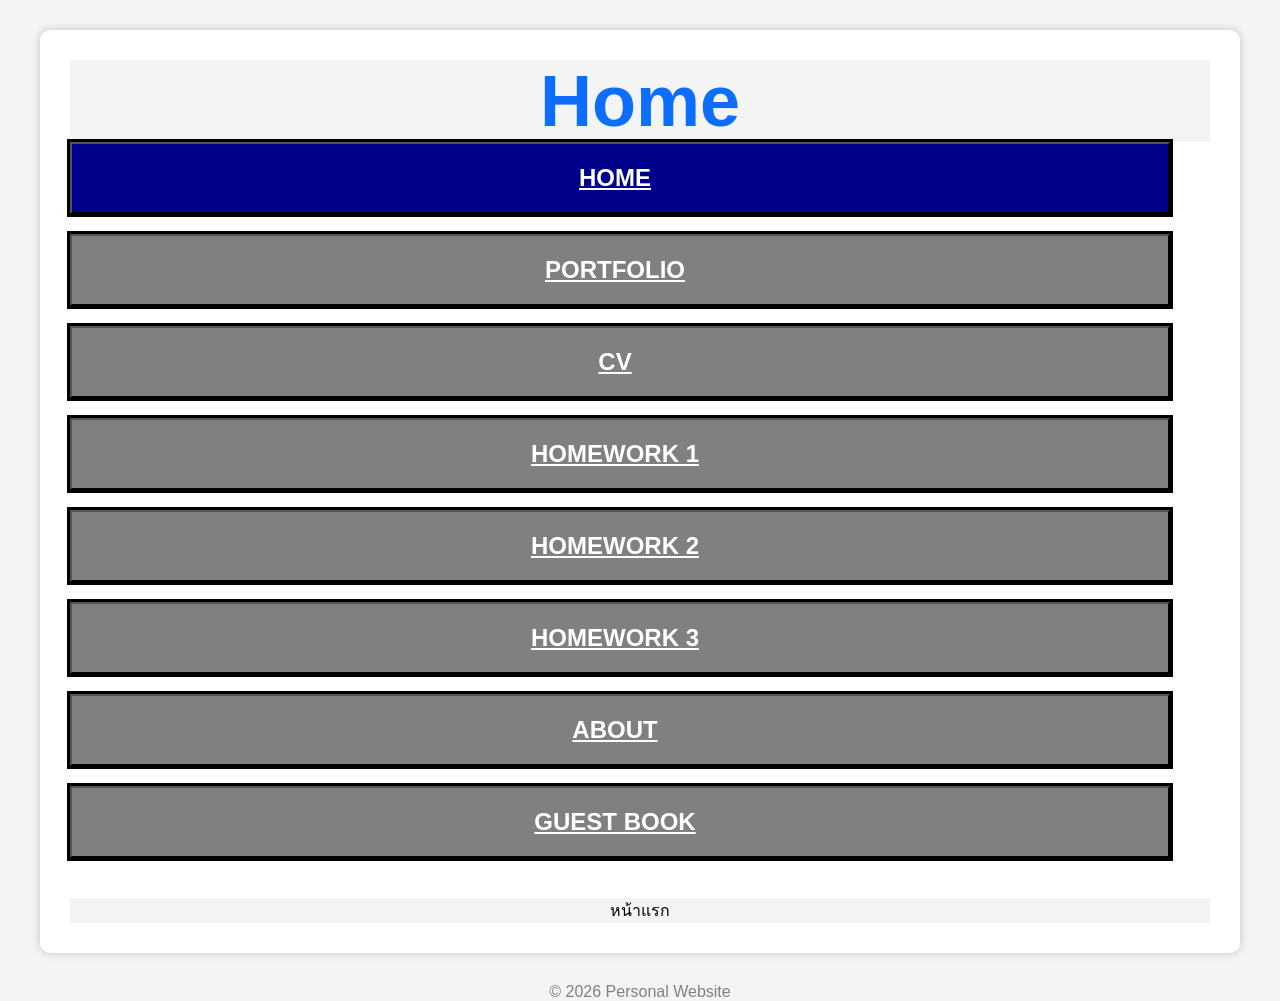
<file: index.html>
<!DOCTYPE html>
<html lang="th">
<head>
    <meta charset="UTF-8">
    <meta name="viewport" content="width=device-width, initial-scale=1.0">
    <title>Home</title>
    <link rel="stylesheet" href="style.css" type="text/css">
</head>

<body>

<div class="container">

    <h1>Home</h1>
    <button class="page_box_home" style="background-color: darkblue;">
    <a href="index.html">HOME</a></button>
    <button class="page_box_home" >
    <a href="Portfolio.aspx">PORTFOLIO</a></button>
    <button class="page_box_home">
    <a href="Profile.aspx">CV</a></button>
    <button class="page_box_home">
    <a href="HW1.html">HOMEWORK 1</a></button>
    <button class="page_box_home">
    <a href="HW2.html">HOMEWORK 2</a></button>
    <button class="page_box_home">
    <a href="HW3.html">HOMEWORK 3</a></button>
    <button class="page_box_home">
    <a href="About.aspx">ABOUT</a></button>
    <button class="page_box_home">
    <a href="Contact.aspx">GUEST BOOK</a></button>
    <br>
    <p class="p1">หน้าแรก</p>
</div>
<footer>
        © 2026 Personal Website
    </footer>
</body>
</html>
</file>
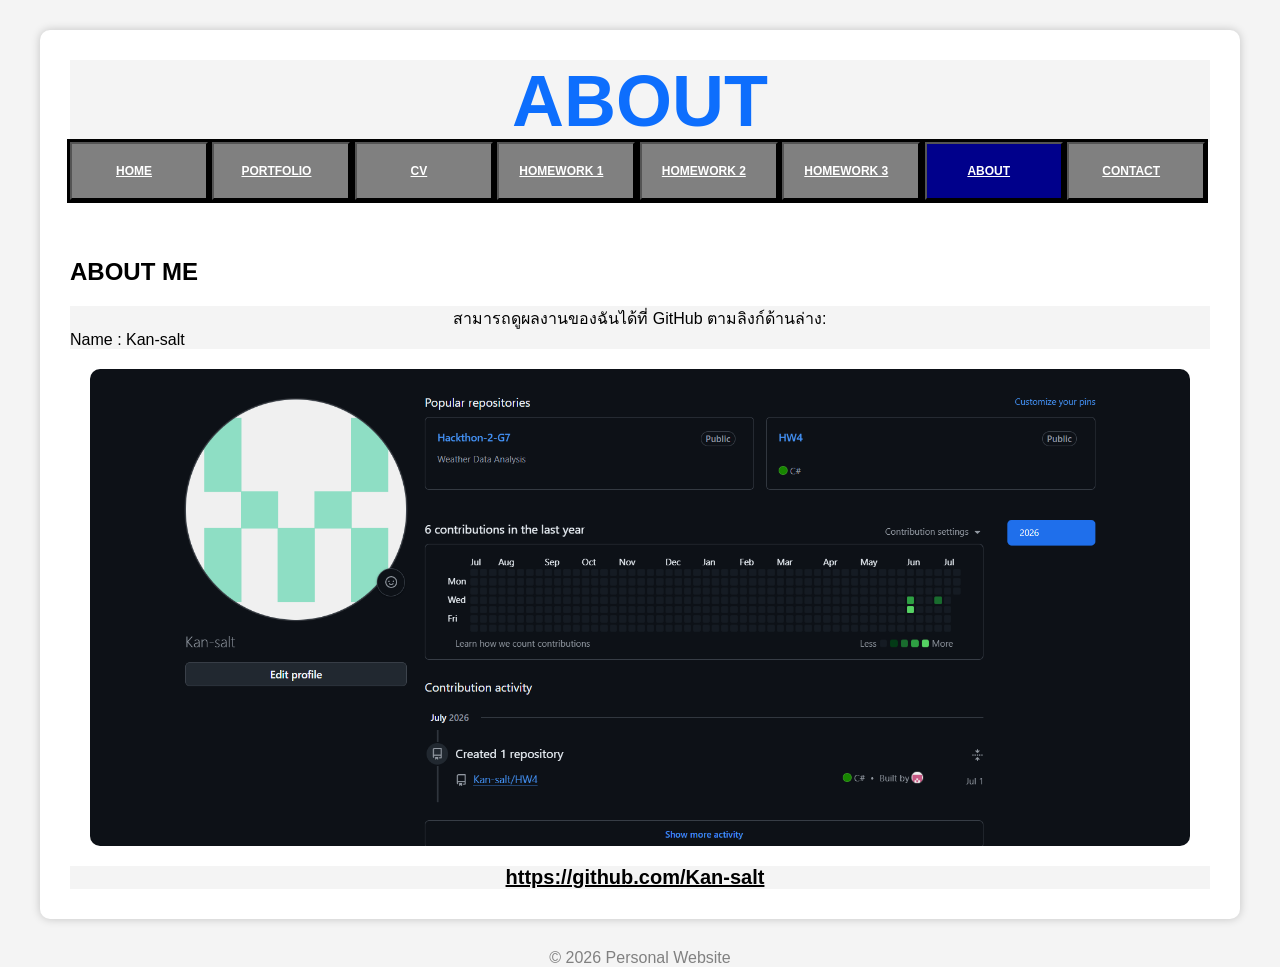
<file: About.html>
<!DOCTYPE html>
<html lang="th">
<head>
    <meta charset="UTF-8">
    <meta name="viewport" content="width=device-width, initial-scale=1.0">
    <title>My Portfolio</title>
    <link rel="stylesheet" href="style.css" type="text/css">
</head>

<body>

<div class="container">

    <h1>ABOUT</h1>
    <button class="page_box">
    <a href="index.html">HOME</a></button>
    <button class="page_box" >
    <a href="Portfolio.html">PORTFOLIO</a></button>
    <button class="page_box" >
    <a href="Profile.html">CV</a></button>
    <button class="page_box" >
    <a href="HW1.html">HOMEWORK 1</a></button>
    <button class="page_box" >
    <a href="HW2.html">HOMEWORK 2</a></button>
    <button class="page_box" >
    <a href="HW3.html">HOMEWORK 3</a></button>
    <button class="page_box" style="background-color: darkblue;">
    <a href="About.html">ABOUT</a></button>
    <button class="page_box" >
    <a href="Contact.html">CONTACT</a></button>
    <br>
    <br>
    <h2>ABOUT ME</h2>
    <p class="p1">สามารถดูผลงานของฉันได้ที่ GitHub ตามลิงก์ด้านล่าง:</p>
    <p>Name : Kan-salt </p>
    <img src="image/About.png" alt="Profile Picture" width="1100">
    <p style="text-align: center;font-weight: bold;font-size: 20px;"><a style="text-decoration: underline;font-size: 20px;" href="https://github.com/Kan-salt" target="_blank">https://github.com/Kan-salt</a></p>

</div>
<footer>
        © 2026 Personal Website
    </footer>
</body>
</html>
</file>
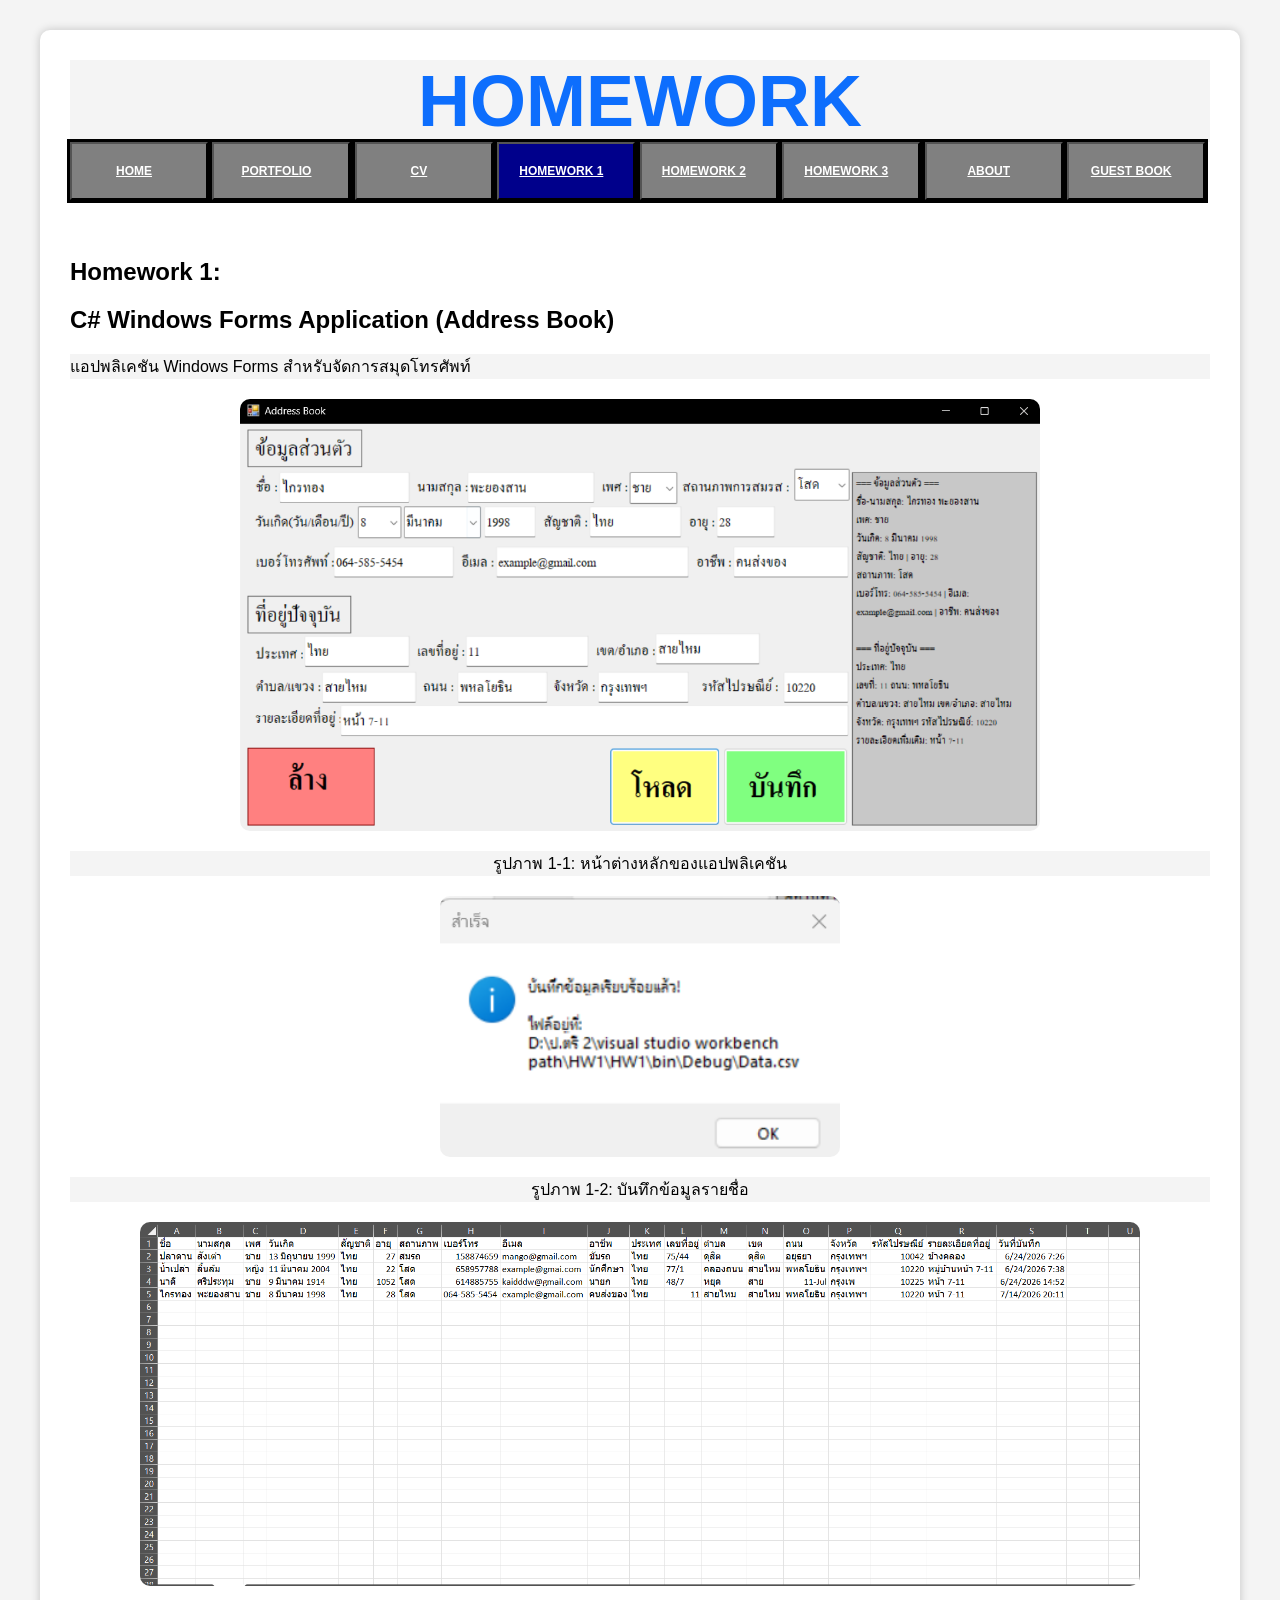
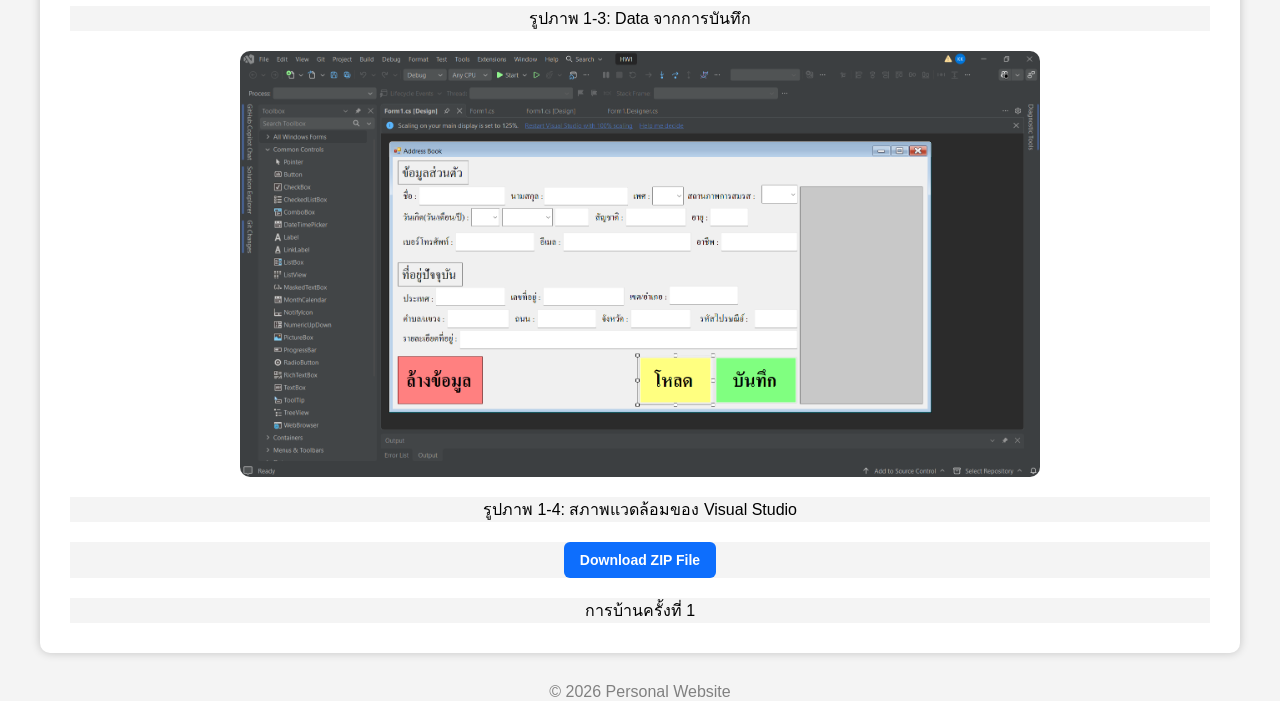
<file: HW1.html>
<!DOCTYPE html>
<html lang="th">
<head>
    <meta charset="UTF-8">
    <meta name="viewport" content="width=device-width, initial-scale=1.0">
    <title>My Portfolio</title>
    <link rel="stylesheet" href="style.css" type="text/css">
</head>

<body>

<div class="container">

    <h1>HOMEWORK</h1>
    <button class="page_box">
    <a href="index.html">HOME</a></button>
    <button class="page_box" >
    <a href="Portfolio.aspx">PORTFOLIO</a></button>
    <button class="page_box" >
    <a href="Profile.aspx">CV</a></button>
    <button class="page_box" style="background-color: darkblue;">
    <a href="HW1.html">HOMEWORK 1</a></button>
    <button class="page_box" >
    <a href="HW2.html">HOMEWORK 2</a></button>
    <button class="page_box" >
    <a href="HW3.html">HOMEWORK 3</a></button>
    <button class="page_box" >
    <a href="About.aspx">ABOUT</a></button>
    <button class="page_box" >
    <a href="Contact.aspx">GUEST BOOK</a></button>
    <br>
    <br>
    <h2>Homework 1:</h2>
    <h2>C# Windows Forms Application (Address Book)</h2>
    <p>แอปพลิเคชัน Windows Forms สำหรับจัดการสมุดโทรศัพท์</p>
    <img src="image/HW1-1.png" alt="HW1" width="800">
    <p style="text-align: center;">รูปภาพ 1-1: หน้าต่างหลักของแอปพลิเคชัน</p>
    <img src="image/HW1-2.png" alt="HW1" width="400">
    <p style="text-align: center;">รูปภาพ 1-2: บันทึกข้อมูลรายชื่อ</p>
    <img src="image/HW1-3.png" alt="HW1" width="1000">
    <p style="text-align: center;" >รูปภาพ 1-3: Data จากการบันทึก</p>
    <img src="image/HW1-4.png" alt="HW1" width="800">
    <p style="text-align: center;">รูปภาพ 1-4: สภาพแวดล้อมของ Visual Studio </p>

    <p style="text-align: center; margin-top: 20px;">
        <a href="Download-file/HW1.zip" download="HW1-files.zip" style="display: inline-block; padding: 10px 16px; background: #0d6efd; color: white; border-radius: 6px; text-decoration: none;">
            Download ZIP File
        </a>
    </p>
    
    <p class="p1">การบ้านครั้งที่ 1</p>
    
</div>
<footer>
        © 2026 Personal Website
    </footer>
</body>
</html>
</file>
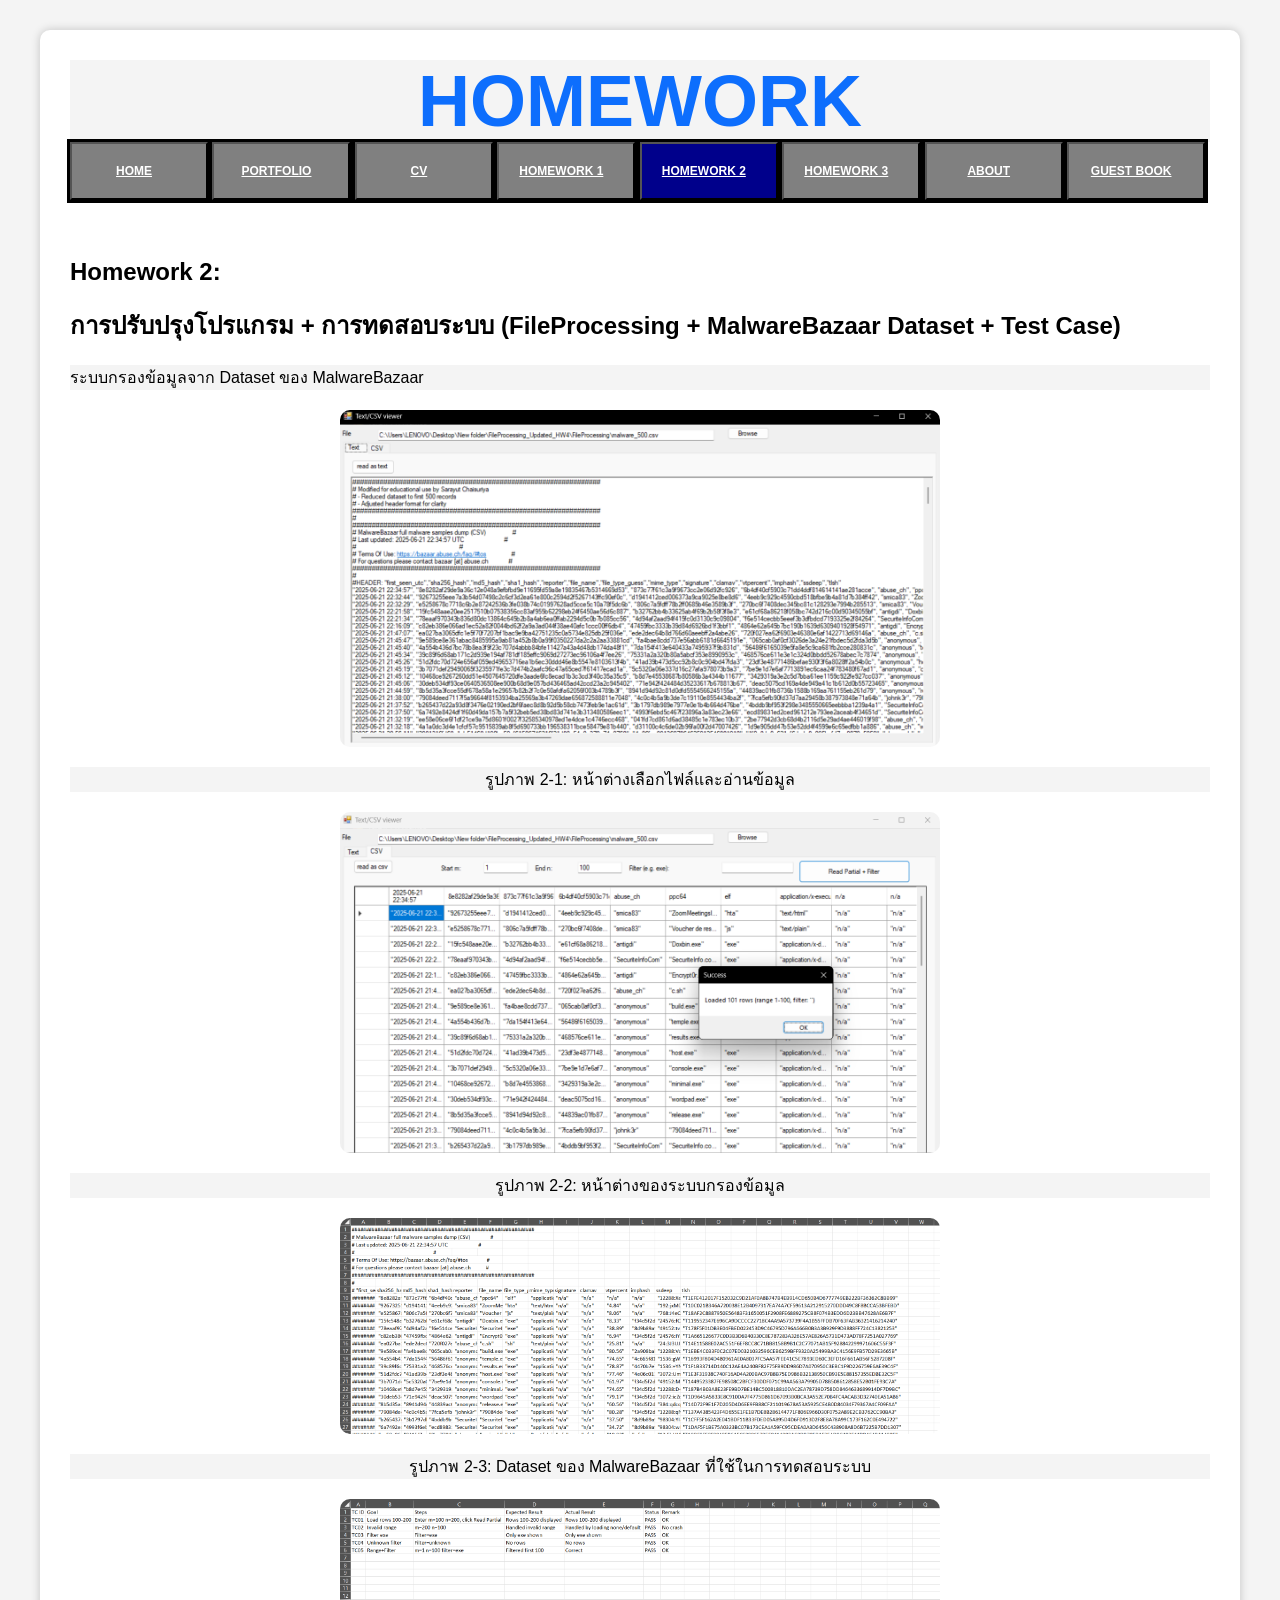
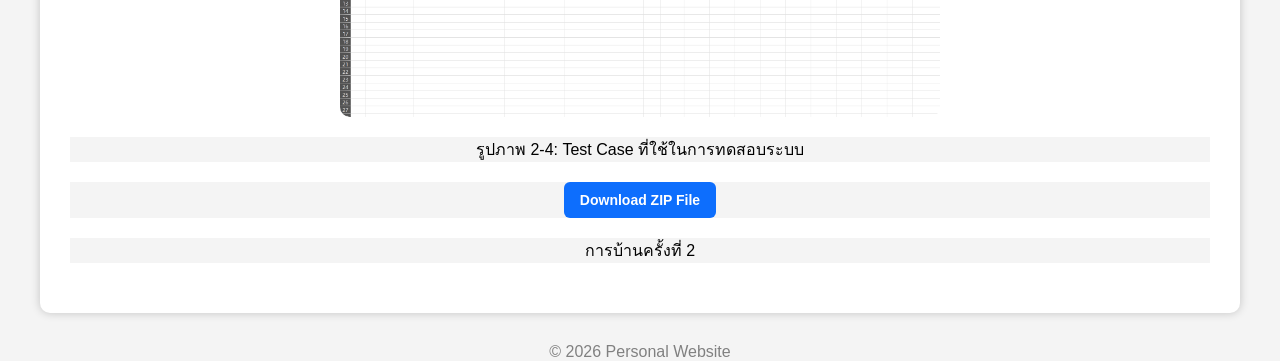
<file: HW2.html>
<!DOCTYPE html>
<html lang="th">
<head>
    <meta charset="UTF-8">
    <meta name="viewport" content="width=device-width, initial-scale=1.0">
    <title>My Portfolio</title>
    <link rel="stylesheet" href="style.css" type="text/css">
</head>

<body>

<div class="container">

    <h1>HOMEWORK</h1>
    <button class="page_box">
    <a href="index.html">HOME</a></button>
    <button class="page_box" >
    <a href="Portfolio.aspx">PORTFOLIO</a></button>
    <button class="page_box" >
    <a href="Profile.aspx">CV</a></button>
    <button class="page_box" >
    <a href="HW1.html">HOMEWORK 1</a></button>
    <button class="page_box" style="background-color: darkblue;">
    <a href="HW2.html">HOMEWORK 2</a></button>
    <button class="page_box" >
    <a href="HW3.html">HOMEWORK 3</a></button>
    <button class="page_box" >
    <a href="About.aspx">ABOUT</a></button>
    <button class="page_box" >
    <a href="Contact.aspx">GUEST BOOK</a></button>
    <br>
    <br>
    <h2>Homework 2:</h2>
    <h2>การปรับปรุงโปรแกรม + การทดสอบระบบ (FileProcessing + MalwareBazaar Dataset + Test Case)</h2>
    <p>ระบบกรองข้อมูลจาก Dataset ของ MalwareBazaar</p>
    <img src="image/HW2-1.png" alt="Homework 2" width="600">
    <p style="text-align: center;">รูปภาพ 2-1: หน้าต่างเลือกไฟล์และอ่านข้อมูล</p>
    <img src="image/HW2-2.png" alt="Homework 2" width="600">
    <p style="text-align: center;">รูปภาพ 2-2: หน้าต่างของระบบกรองข้อมูล</p>
    <img src="image/HW2-3.png" alt="Homework 2" width="600">
    <p style="text-align: center;">รูปภาพ 2-3: Dataset ของ MalwareBazaar ที่ใช้ในการทดสอบระบบ</p>
    <img src="image/HW2-5.png" alt="Homework 2" width="600">
    <p style="text-align: center;">รูปภาพ 2-4: Test Case ที่ใช้ในการทดสอบระบบ</p>
    <p style="text-align: center; margin-top: 20px;">
        <a href="Download-file/HW2.zip" download="HW2-files.zip" style="display: inline-block; padding: 10px 16px; background: #0d6efd; color: white; border-radius: 6px; text-decoration: none;">
            Download ZIP File
        </a>
    </p>
    <p class="p1">การบ้านครั้งที่ 2</p>
    <p class="p1"></p>

</div>
<footer>
        © 2026 Personal Website
    </footer>
</body>
</html>
</file>
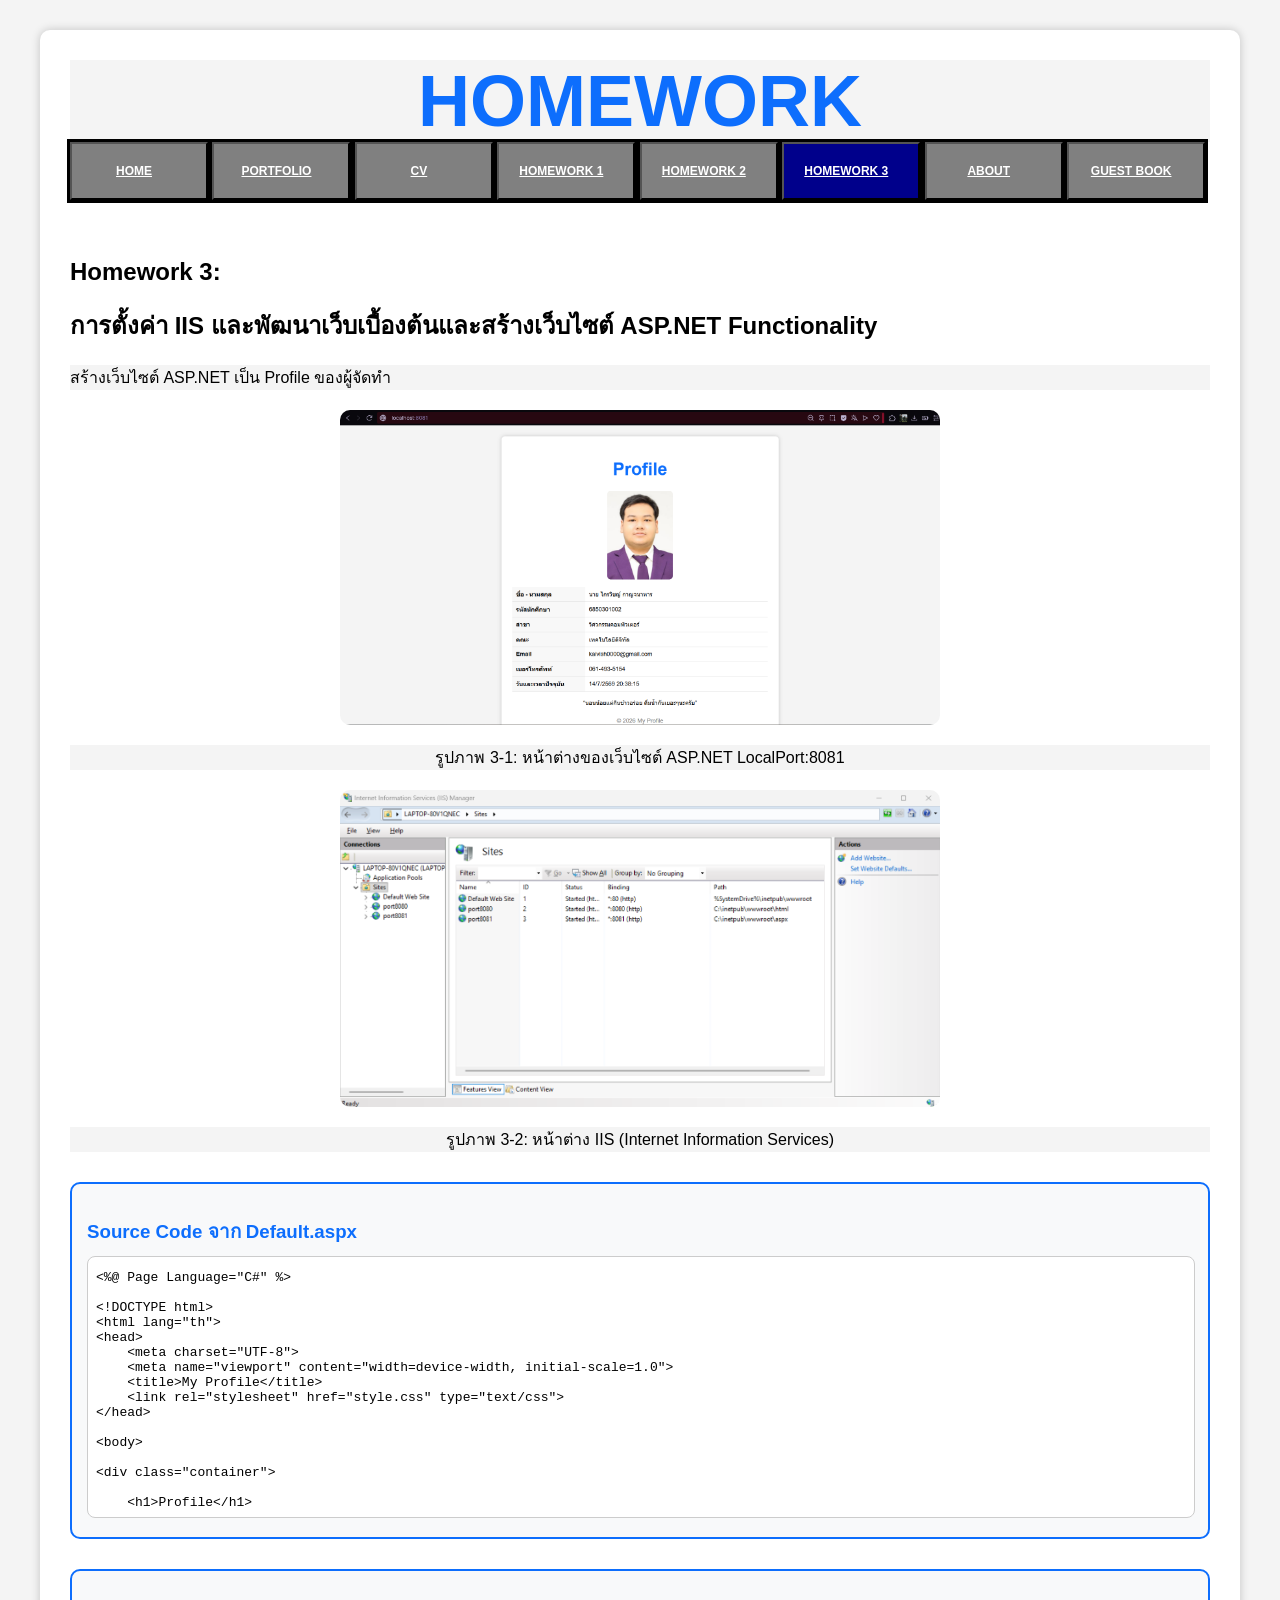
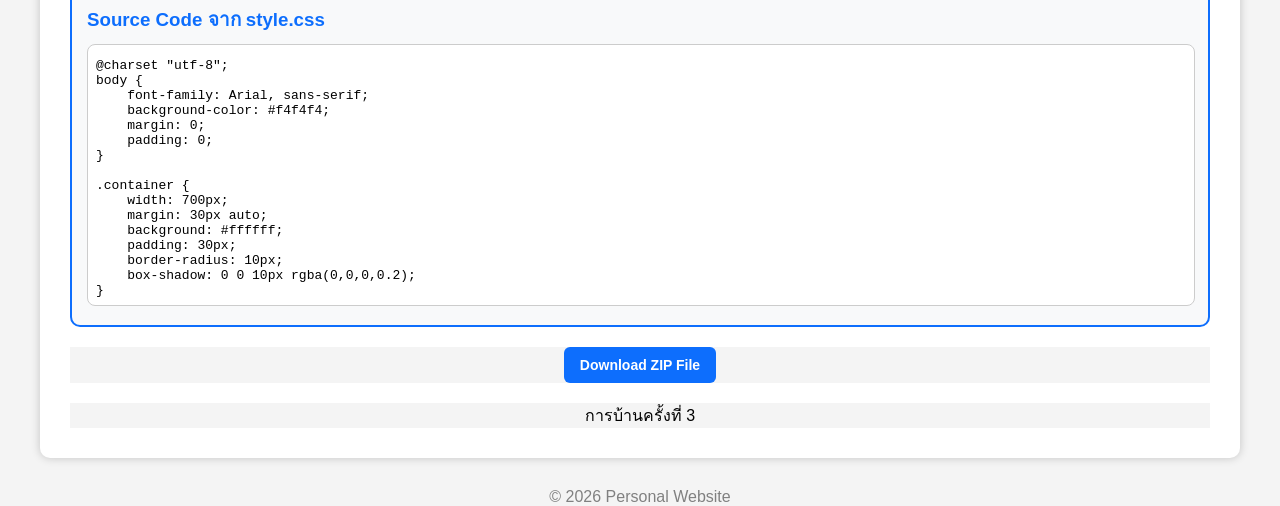
<file: HW3.html>
<!DOCTYPE html>
<html lang="th">
<head>
    <meta charset="UTF-8">
    <meta name="viewport" content="width=device-width, initial-scale=1.0">
    <title>My Portfolio</title>
    <link rel="stylesheet" href="style.css" type="text/css">
</head>

<body>

<div class="container">

    <h1>HOMEWORK</h1>
    <button class="page_box">
    <a href="index.html">HOME</a></button>
    <button class="page_box" >
    <a href="Portfolio.aspx">PORTFOLIO</a></button>
    <button class="page_box" >
    <a href="Profile.aspx">CV</a></button>
    <button class="page_box" >
    <a href="HW1.html">HOMEWORK 1</a></button>
    <button class="page_box" >
    <a href="HW2.html">HOMEWORK 2</a></button>
    <button class="page_box" style="background-color: darkblue;">
    <a href="HW3.html">HOMEWORK 3</a></button>
    <button class="page_box" >
    <a href="About.aspx">ABOUT</a></button>
    <button class="page_box" >
    <a href="Contact.aspx">GUEST BOOK</a></button>
    <br>
    <br>
    <h2>Homework 3:</h2>
    <h2>การตั้งค่า IIS และพัฒนาเว็บเบื้องต้นและสร้างเว็บไซต์ ASP.NET Functionality</h2>
    <p>สร้างเว็บไซต์ ASP.NET เป็น Profile ของผู้จัดทำ</p>
    <img src="image/HW3-1.png" alt="HW3" width="600">
    <p style="text-align: center;">รูปภาพ 3-1: หน้าต่างของเว็บไซต์ ASP.NET LocalPort:8081</p>
    <img src="image/HW3-2.png" alt="HW3" width="600">
    <p style="text-align: center;">รูปภาพ 3-2: หน้าต่าง IIS (Internet Information Services)</p>
    
    <section class="code-view-panel">
        <h3>Source Code จาก Default.aspx</h3>
        <iframe src="text_addon/HW3-text-1.txt" title="Text file viewer"></iframe>
    </section>
    <section class="code-view-panel">
        <h3>Source Code จาก style.css</h3>
        <iframe src="text_addon/HW3-text-2.txt" title="Text file viewer"></iframe>
    </section>
    <p style="text-align: center; margin-top: 20px;">
        <a href="Download-file/HW3.zip" download="HW3-files.zip" style="display: inline-block; padding: 10px 16px; background: #0d6efd; color: white; border-radius: 6px; text-decoration: none;">
            Download ZIP File
        </a>
    </p>
    <p class="p1">การบ้านครั้งที่ 3</p>

</div>
<footer>
        © 2026 Personal Website
    </footer>
</body>
</html>
</file>
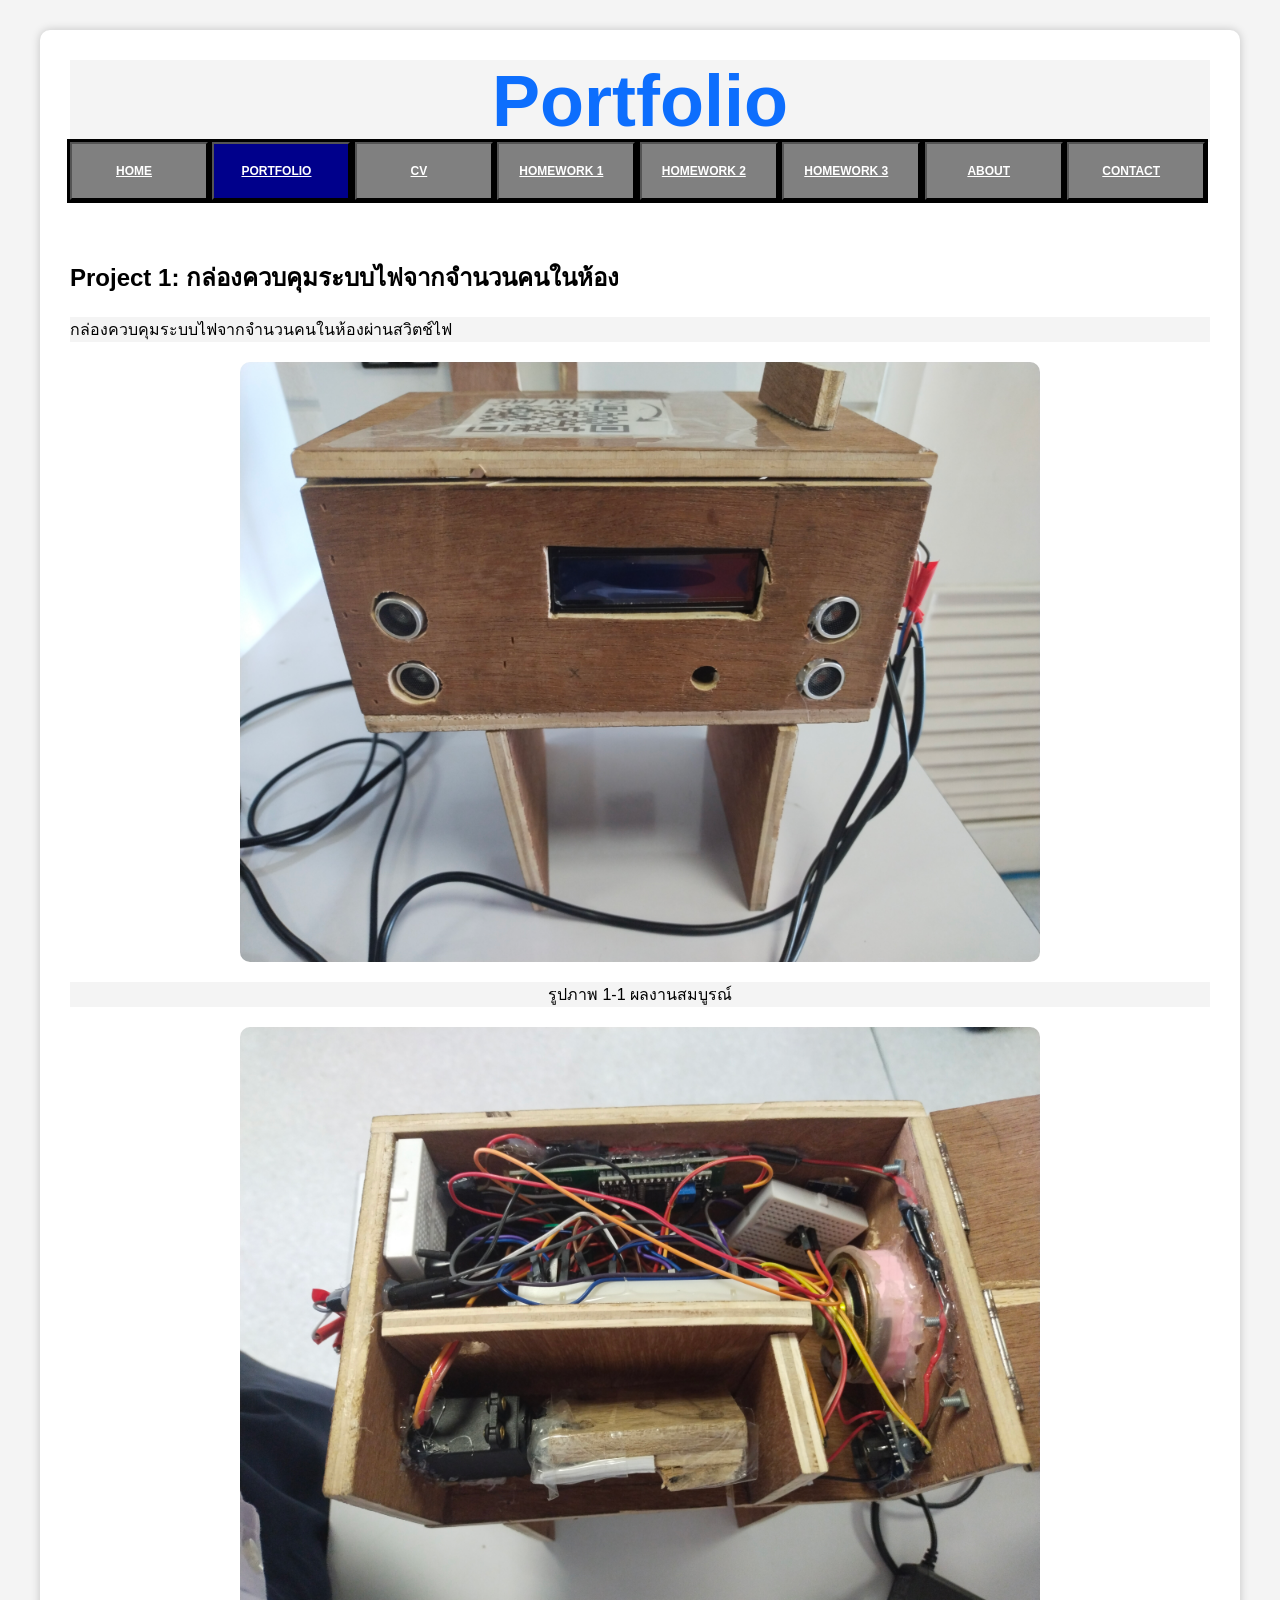
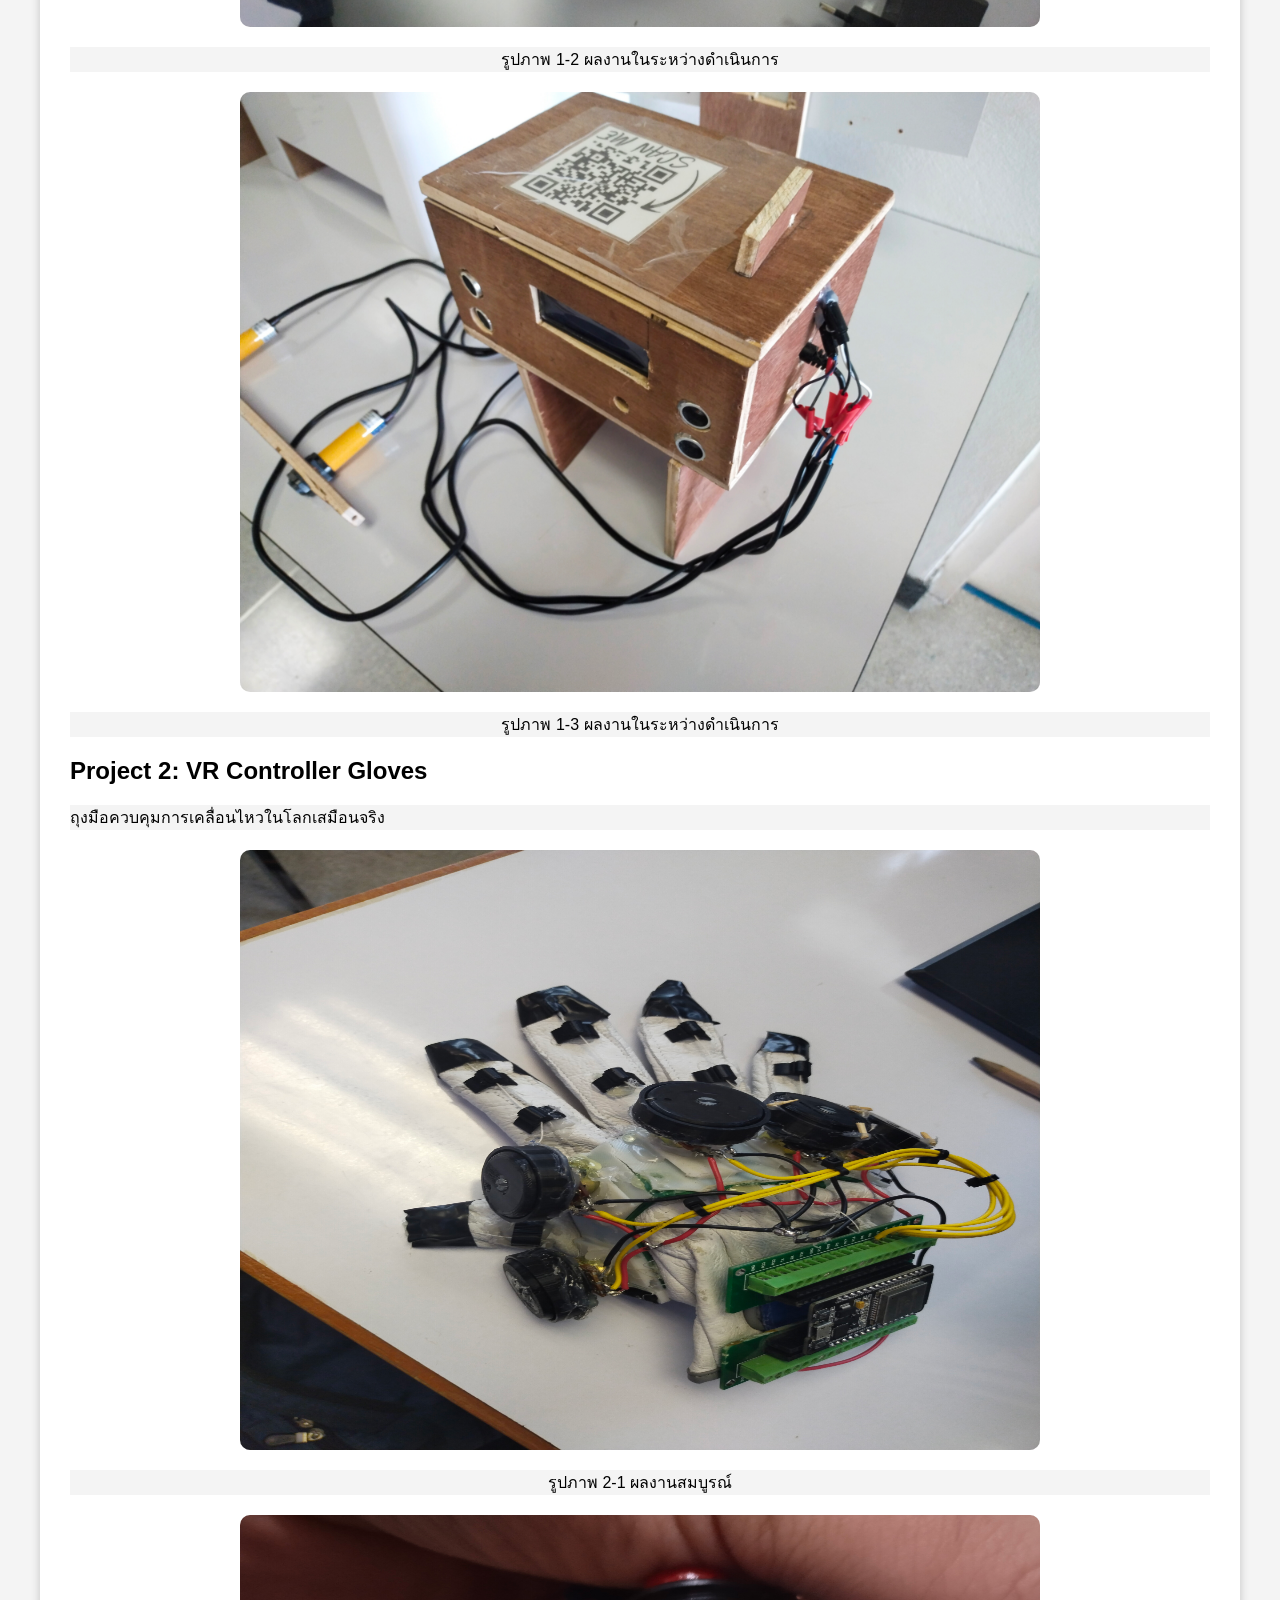
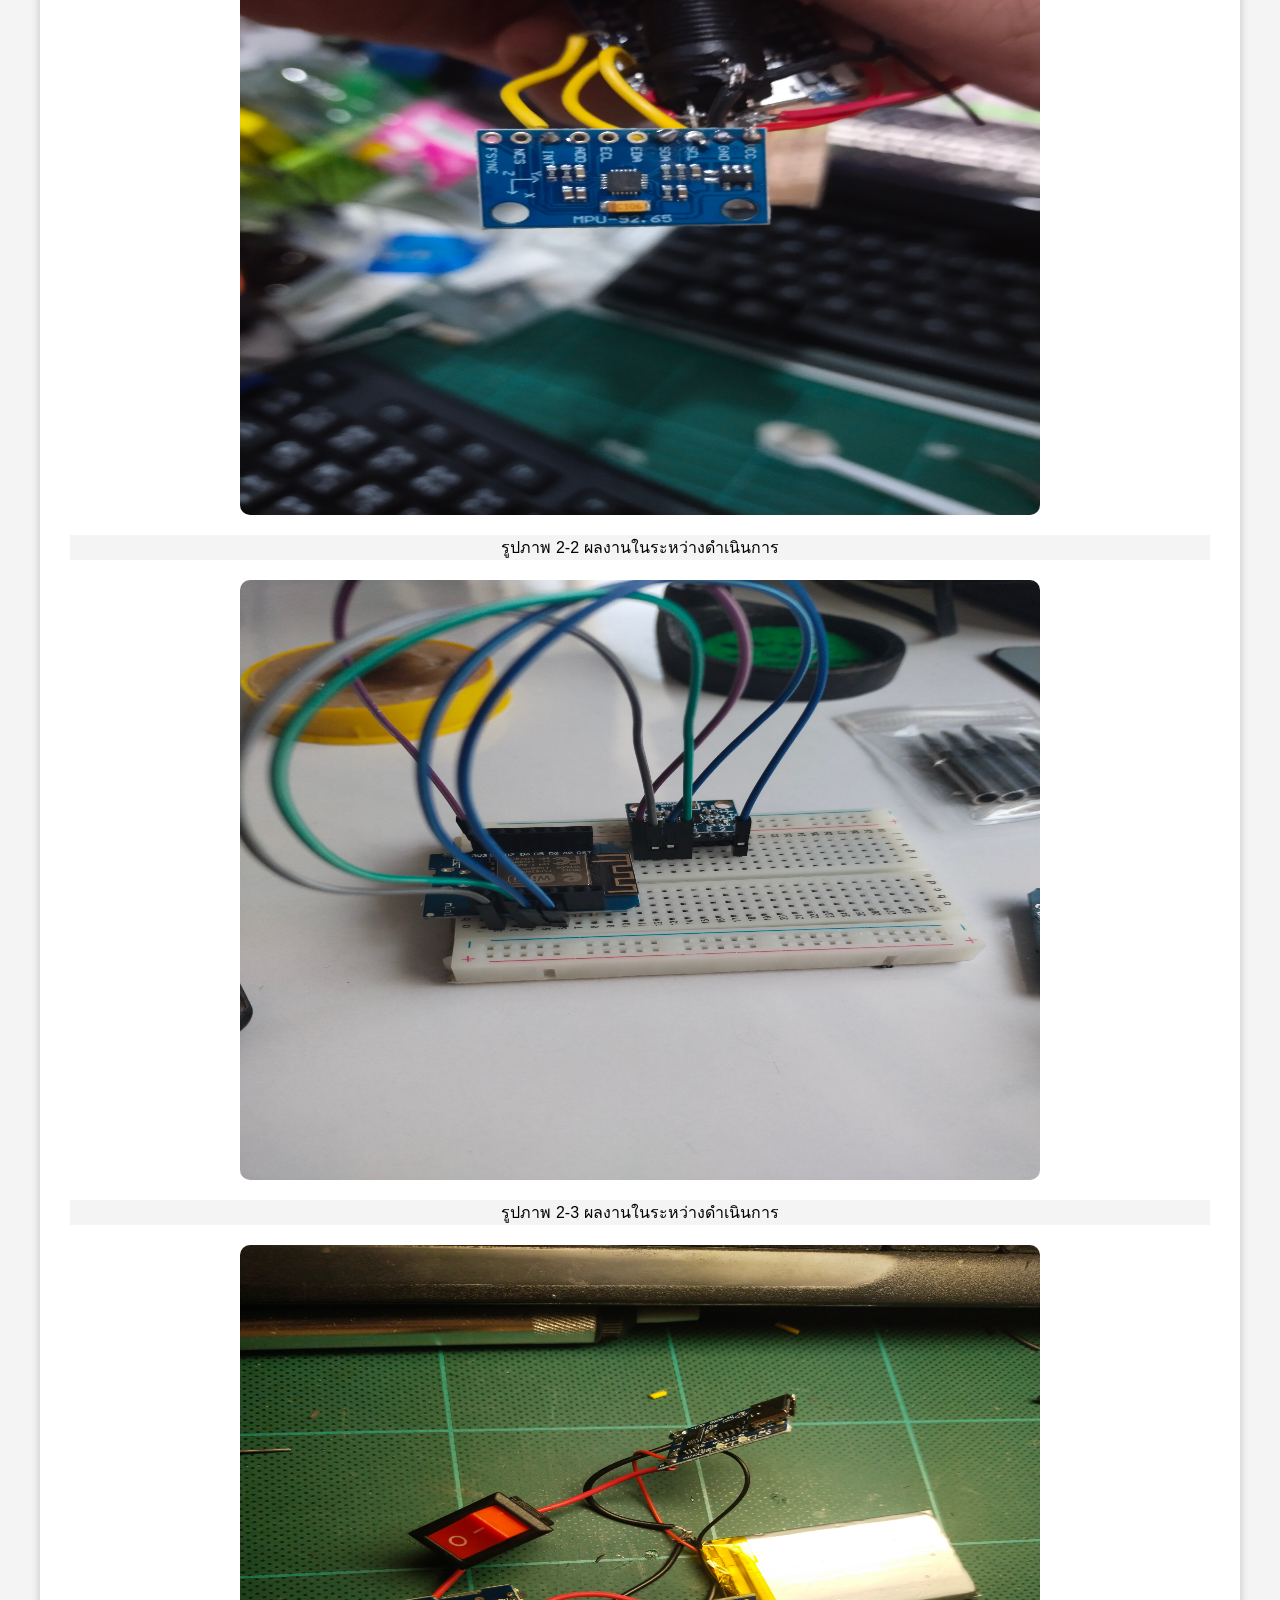
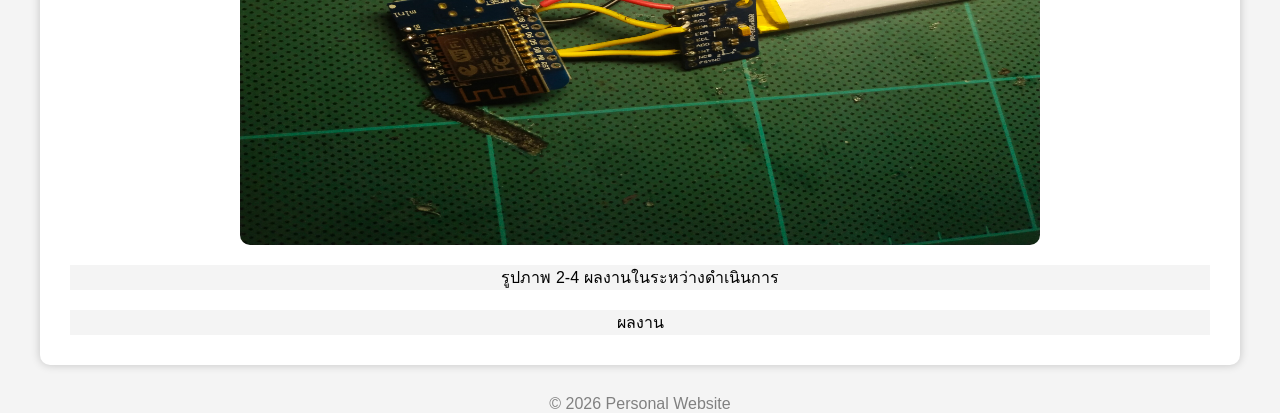
<file: Portfolio.html>
<!DOCTYPE html>
<html lang="th">
<head>
    <meta charset="UTF-8">
    <meta name="viewport" content="width=device-width, initial-scale=1.0">
    <title>My Portfolio</title>
    <link rel="stylesheet" href="style.css" type="text/css">
</head>

<body>

<div class="container">

    <h1>Portfolio</h1>
    <button class="page_box">
    <a href="index.html">HOME</a></button>
    <button class="page_box" style="background-color: darkblue;">
    <a href="Portfolio.html">PORTFOLIO</a></button>
    <button class="page_box" >
    <a href="Profile.html">CV</a></button>
    <button class="page_box" >
    <a href="HW1.html">HOMEWORK 1</a></button>
    <button class="page_box" >
    <a href="HW2.html">HOMEWORK 2</a></button>
    <button class="page_box" >
    <a href="HW3.html">HOMEWORK 3</a></button>
    <button class="page_box" >
    <a href="About.html">ABOUT</a></button>
    <button class="page_box" >
    <a href="Contact.html">CONTACT</a></button>
    <br>
    <br>
    <h2>Project 1: กล่องควบคุมระบบไฟจากจำนวนคนในห้อง</h2>
    <p>กล่องควบคุมระบบไฟจากจำนวนคนในห้องผ่านสวิตช์ไฟ</p>
    <img src="image/Pro1-1.jpg" width="800" height="600">
    <p style="text-align: center;">รูปภาพ 1-1 ผลงานสมบูรณ์</p>
    <img src="image/Pro1-2.jpg" width="800" height="600">
    <p style="text-align: center;">รูปภาพ 1-2 ผลงานในระหว่างดำเนินการ</p>
    <img src="image/Pro1-3.jpg" width="800" height="600">
    <p style="text-align:center;">รูปภาพ 1-3 ผลงานในระหว่างดำเนินการ</p>
    <h2>Project 2: VR Controller Gloves</h2>
    <p>ถุงมือควบคุมการเคลื่อนไหวในโลกเสมือนจริง</p>
    <img src="image/Pro2-1.jpg" width="800" height="600">
    <p style="text-align: center;">รูปภาพ 2-1 ผลงานสมบูรณ์</p>
    <img src="image/Pro2-2.jpg" width="800" height="600">
    <p style="text-align: center;">รูปภาพ 2-2 ผลงานในระหว่างดำเนินการ</p>
    <img src="image/Pro2-3.jpg" width="800" height="600">
    <p style="text-align: center;">รูปภาพ 2-3 ผลงานในระหว่างดำเนินการ</p>
    <img src="image/Pro2-4.jpg" width="800" height="600">
    <p style="text-align: center;">รูปภาพ 2-4 ผลงานในระหว่างดำเนินการ</p>
    <p class="p1">ผลงาน</p>

</div>
<footer>
        © 2026 Personal Website
    </footer>
</body>
</html>
</file>
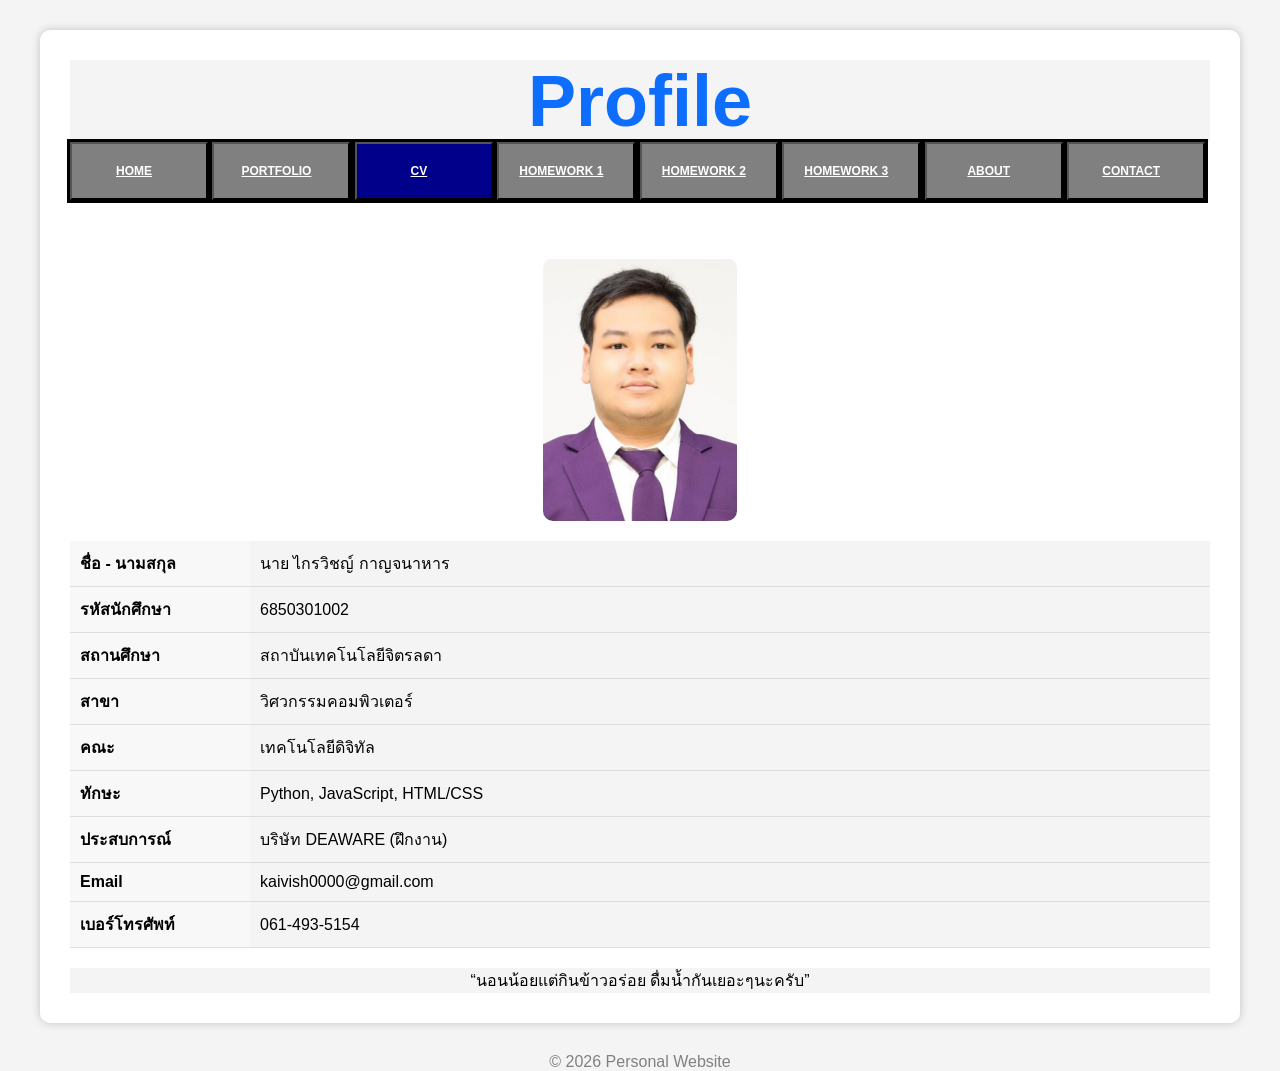
<file: Profile.html>
<!DOCTYPE html>
<html lang="th">
<head>
    <meta charset="UTF-8">
    <meta name="viewport" content="width=device-width, initial-scale=1.0">
    <title>My Profile</title>
    <link rel="stylesheet" href="style.css" type="text/css">
</head>

<body>

<div class="container">

    <h1>Profile</h1>
    <button class="page_box">
    <a href="index.html">HOME</a></button>
    <button class="page_box" >
    <a href="Portfolio.html">PORTFOLIO</a></button>
    <button class="page_box" style="background-color: darkblue;">
    <a href="Profile.html">CV</a></button>
    <button class="page_box" >
    <a href="HW1.html">HOMEWORK 1</a></button>
    <button class="page_box" >
    <a href="HW2.html">HOMEWORK 2</a></button>
    <button class="page_box" >
    <a href="HW3.html">HOMEWORK 3</a></button>
    <button class="page_box" >
    <a href="About.html">ABOUT</a></button>
    <button class="page_box" >
    <a href="Contact.html">CONTACT</a></button>
    <br>
    <br>
    <img src="image/im2.png" alt="Profile Picture">
    <table>
        <tr>
            <td>ชื่อ - นามสกุล</td>
            <td>นาย ไกรวิชญ์ กาญจนาหาร</td>
        </tr>

        <tr>
            <td>รหัสนักศึกษา</td>
            <td>6850301002</td>
        </tr>
        <tr>
            <td>สถานศึกษา</td>
            <td>สถาบันเทคโนโลยีจิตรลดา</td>
        </tr>
        <tr>
            <td>สาขา</td>
            <td>วิศวกรรมคอมพิวเตอร์</td>
        </tr>

        <tr>
            <td>คณะ</td>
            <td>เทคโนโลยีดิจิทัล</td>
        </tr>
        <tr>
            <td>ทักษะ</td>
            <td>Python, JavaScript, HTML/CSS</td>
        </tr>
        <tr>
            <td>ประสบการณ์</td>
            <td>บริษัท DEAWARE (ฝึกงาน)</td>
        </tr>
        <tr>
            <td>Email</td>
            <td>kaivish0000@gmail.com</td>
        </tr>

        <tr>
            <td>เบอร์โทรศัพท์</td>
            <td>061-493-5154</td>
        </tr>
    </table>
    <p class="p1">“นอนน้อยแต่กินข้าวอร่อย ดื่มน้ำกันเยอะๆนะครับ”</p>

</div>
<footer>
        © 2026 Personal Website
    </footer>
</body>
</html>
</file>
<file: style.css>
@charset "utf-8";
body,div,footer,img,h1,table,td,p,section{
    font-family: Arial, sans-serif;
    background-color: #f4f4f4;
    margin:0;
    padding:0;
    text-decoration:none;
    list-style:none;
    box-sizing: border-box;
}
.page_box {
    width: 138px;
    margin: 0 0 20px 0;
    padding: 20px;
    display: inline-block;
    background: gray;
    outline: 3px solid black;
    text-align: center;
}
.page_box a {
    display: block;
    font-weight: bold;
    font-size: 12px;
    color: white;
    background-color: transparent;
}
.page_box_home {
    width: 1100px;
    margin: 0 0 20px 0;
    padding: 20px;
    display: inline-block;
    background: gray;
    outline: 3px solid black;
    text-align: center;
}
.page_box_home a {
    display: block;
    font-weight: bold;
    font-size: 24px;
    color: white;
    background-color: transparent;
}
a{
    font-weight: bold;
    text-align: center;
    padding-right:10px;
    font-size:14px;
    color:black;
}
.container {
    width: 1200px;
    margin: 30px auto;
    background: #ffffff;
    padding: 30px;
    border-radius: 10px;
    box-shadow: 0 0 10px rgba(0,0,0,0.2);
}

h1 {
    font-size: 72px;
    text-align: center;
    color: #0d6efd;
}
้h2{
    font-size: 36px;
    text-align: center;
    color: #9540ef;
}
img {
    display: block;
    margin: 20px auto;
    border-radius: 10px;
}
label {
    display: block;
    margin-bottom: 5px;
    font-weight: bold;
    font-size: 18px;
}
input[type="text"], input[type="email"], textarea {
    width: 100%;
    padding: 10px;
    margin-bottom: 15px;
    border: 1px solid #ccc;
    border-radius: 5px;
    font-size: 18px;
}
table {
    width: 100%;
    border-collapse: collapse;
    margin-top: 20px;
}

td {
    padding: 10px;
    border-bottom: 1px solid #ddd;
}

td:first-child {
    width: 180px;
    font-weight: bold;
    background-color: #f8f8f8;
}

footer {
    text-align: center;
    margin-top: 30px;
    color: gray;
}

.code-view-panel {
    margin: 30px auto 20px;
    padding: 15px;
    border: 2px solid #0d6efd;
    border-radius: 10px;
    background: #f8f9fa;
}

.code-view-panel h3 {
    margin-bottom: 10px;
    color: #0d6efd;
}

.code-view-panel iframe {
    width: 100%;
    min-height: 260px;
    border: 1px solid #ccc;
    border-radius: 8px;
    background: #ffffff;
}

.p1 {
    text-align: center;
    color: black;
    margin-top: 20px;
}
</file>
